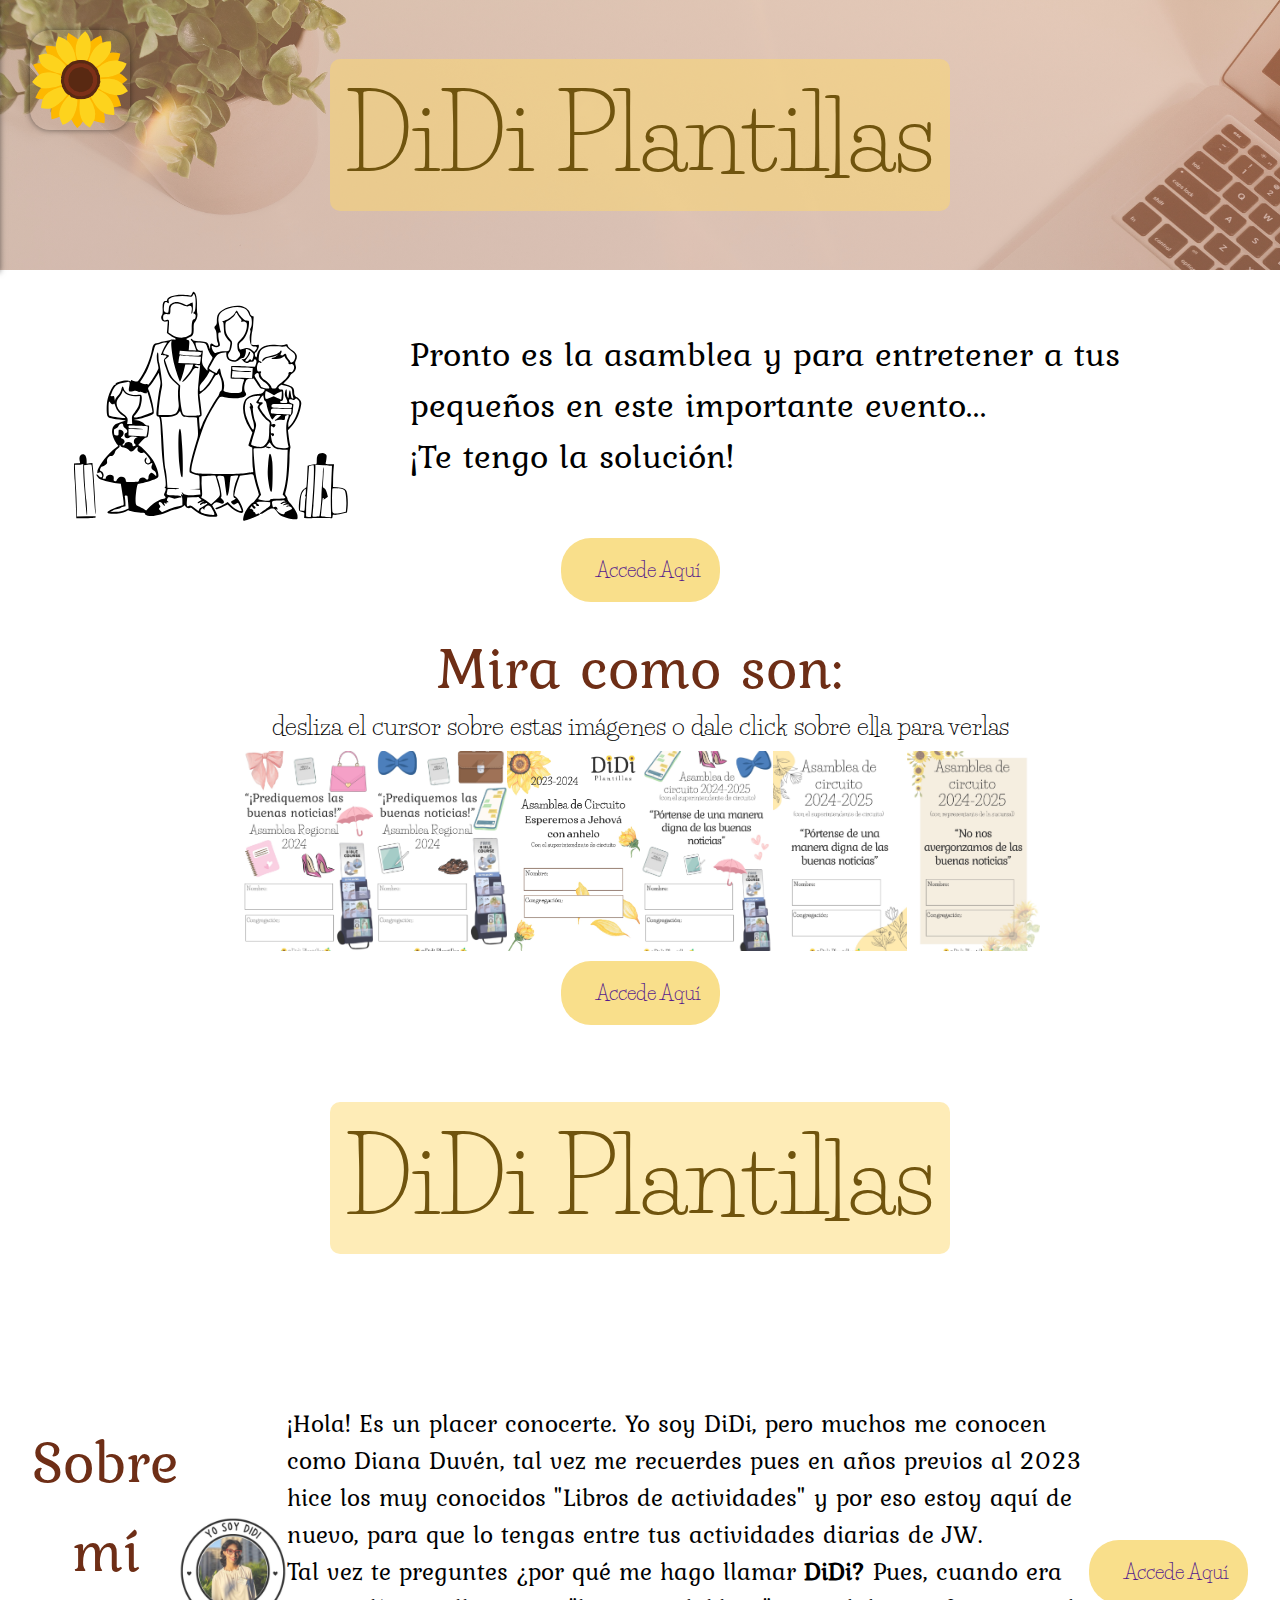
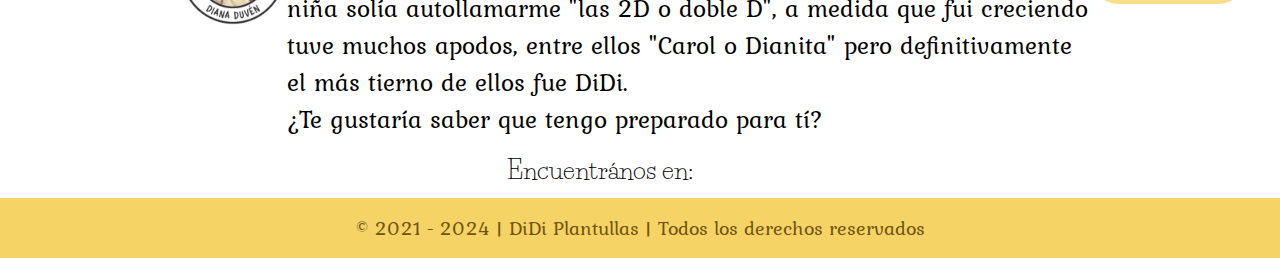
<file: index.html>
<!DOCTYPE html>
<html lang="es">
<head>
    <meta charset="UTF-8">
    <meta name="viewport" content="width=device-width, initial-scale=1.0">
    <link href='https://unpkg.com/boxicons@2.1.4/css/boxicons.min.css' rel='stylesheet'>
    <link rel="preconnect" href="https://fonts.googleapis.com">
    <link rel="preconnect" href="https://fonts.gstatic.com" crossorigin>
    <link href="https://fonts.googleapis.com/css2?family=Kurale&family=Life+Savers:wght@400;700;800&display=swap" rel="stylesheet">

    <link rel="stylesheet" href="style.css">


    <link rel="icon" type="imagenes/png" href="logo.png">

    <title>DiDi Plantillas</title>
</head>
<body>
<!-- BarNav -->
    <img src="menu-hamburguer.svg" alt="" class="hamburguer">
    <nav class="menu-navegacion">

        <li class="listas"><i class='bx bxs-home'></i><a href="">Home</a></li>

        <li class="listas"><i class='bx bx-user'></i><a href="#yo">¿Quién soy?</a></li>

        <li class="listas"><i class='bx bx-book'></i><a href="index3.html" target="_blank">Mis Plantillas</a></li>

        <li class="listas"><i class='bx bxs-phone-call'></i><a href="#contact">Contáctame</a></li>
    </nav>

<!-- Titulo -->
<main>
    <div class="contendor1">
            <h2 class="titulo">DiDi Plantillas</h2>
        </div>
    </div>
</main>

<!-- LANDING PAGE -->
<main>
    <div class="contenedor2">
        <img src="asamblea-removebg-preview.svg" class="asamblea">
        <p class="asamblea-text">Pronto es la asamblea y para entretener a tus pequeños en este importante evento... <br> ¡Te tengo la solución!</p>

        <li class="access"><a href="">Accede Aquí</a></li>
    </div>
</main>

<!-- Gallery -->
<div class="contenedor3">
    <h2 class="subtitulo">Mira como son:</h2>
    <h4 class="text">desliza el cursor sobre estas imágenes o dale click sobre ella para verlas</h4>

    <section>
        <img src="gallery/Libro de Actividades AR 2024 Niñas.jpg" alt="" class="galery">
        <img src="gallery/Libro de Actividades AR 2024 Niños.jpg" alt="" class="galery">
        <img src="gallery/Libro 2024 Superintendente (1)_page-0001.jpg" alt="" class="galery">
        <img src="gallery/Libro de Actividades AC Superintendente 2024.jpg" alt="" class="galery">
        <img src="gallery/Libro para Adolescentes Superintendente.jpg" alt="" class="galery">
        <img src="gallery/Libro para Adolescentes Representante.jpg" alt="" class="galery">
    </section>

    <li class="access"><a href="">Accede Aquí</a></li>
</div>

<!-- Titulo -->
<header class="header" id="home">
    <div class="contenedor-header">
        <h2 class="titulo">DiDi Plantillas</h2>
        <h3 class="title">Mi principal objetivo es ayudar</h3>
    </div>
</header>

<!-- Sobre mí -->
<main>
    <section class="contenedor5" id="yo">
        <h3 class="subtitulo">Sobre mí</h3>
        <div class="contenedor-sobre-mi">

            <div class="cont-yo">
                <img src="Yo didi2.jpg" alt="">

            <p class="copy-yo">¡Hola! Es un placer conocerte. Yo soy DiDi, pero muchos me conocen como Diana Duvén, tal vez me recuerdes pues en años previos al 2023 hice los muy conocidos "Libros de actividades" y por eso estoy aquí de nuevo, para que lo tengas entre tus actividades diarias de JW. <br> Tal vez te preguntes ¿por qué me hago llamar <b>DiDi?</b> Pues, cuando era niña solía autollamarme "las 2D o doble D", a medida que fui creciendo tuve muchos apodos, entre ellos "Carol o Dianita" pero definitivamente el más tierno de ellos fue DiDi.<br> ¿Te gustaría saber que tengo preparado para tí?</p><li class="access"><a href="">Accede Aquí</a></li>
            </div>

        </div>

    </section>
   
</main>

<!-- Contacto -->
<div class="contenedor4">
        <p class="text">Encuentrános en:
            <a href="https://www.instagram.com/didi.plantillas?utm_source=ig_web_button_share_sheet&igsh=ZDNlZDc0MzIxNw==" target="_blank" class="social-media-icon"><i class='bx bxl-instagram' ></i>
            </a> 
        
            <a href="https://wa.me/message/P2KMTSC5MXFCP1" target="_blank" class="social-media-icon">
                <i class='bx bxl-whatsapp' ></i>
            </a>   
    </p>
</div>

<!-- Copywritting -->
<p class="texto-final">© 2021 - 2024 | DiDi Plantullas | Todos los derechos reservados</p> 

<script src="menu.js"></script>
</body>
</html>
</file>
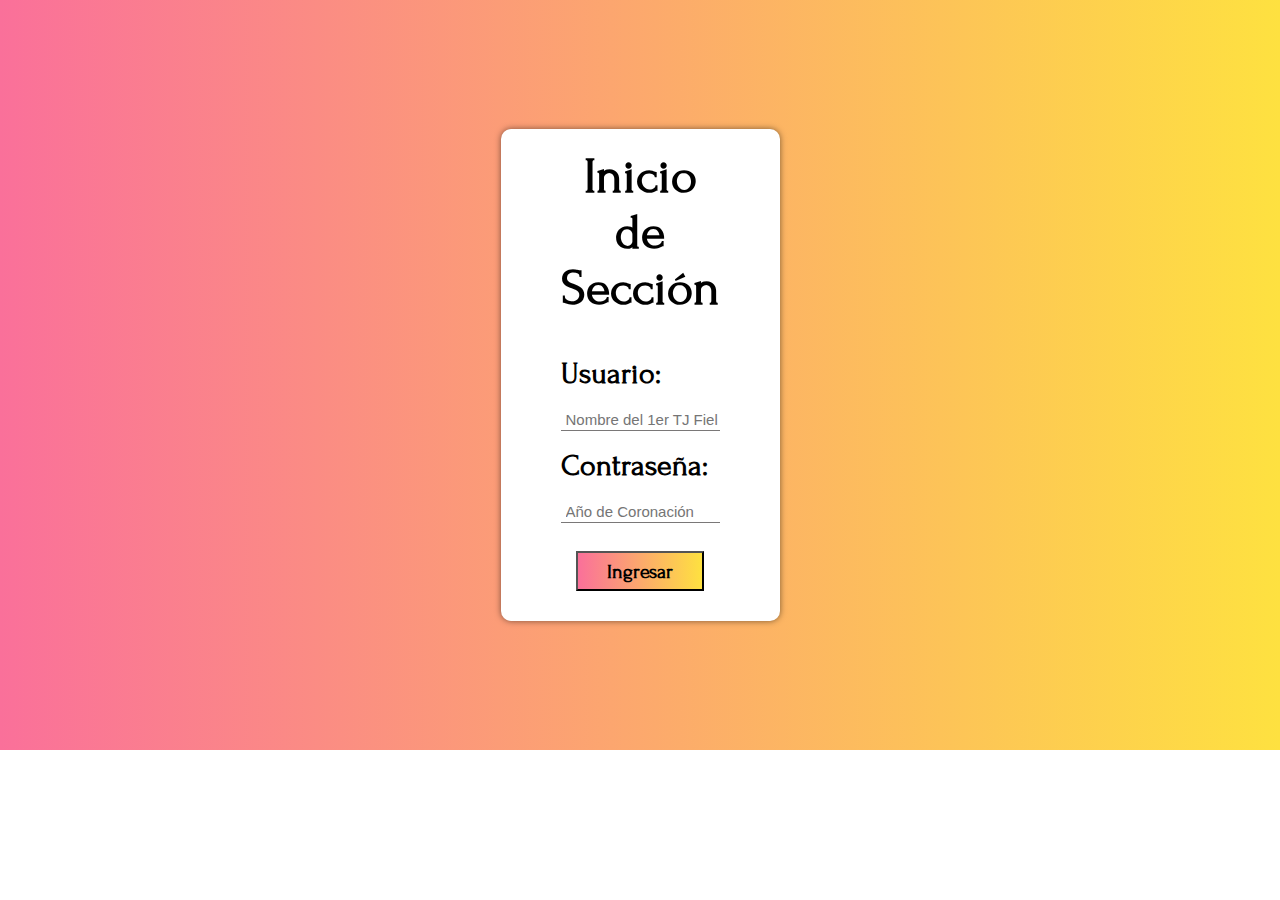
<file: index3.html>
<!DOCTYPE html>
<html lang="es">
<head>
    <meta charset="UTF-8">
    <meta name="viewport" content="width=device-width, initial-scale=1.0">
    <link href='https://unpkg.com/boxicons@2.1.4/css/boxicons.min.css' rel='stylesheet'>
    <link href="https://fonts.googleapis.com/css2?family=Forum&display=swap" rel="stylesheet">
    <link rel="stylesheet" href="style.css">
    <link rel="stylesheet" href="style3.css">

    <link rel="icon" type="imagenes/png" href="logo.png">

    <title>Inicio de Sección</title>
</head>
<body>
    
<!--Inicio de sección con parametros especificos-->
    <div class="boody">
    <form action="" class="form">

        <h1>Inicio de Sección</h1>

        <label class="nombre" for="">Usuario:</label>
        <input class="caja" type="text" placeholder="Nombre del 1er TJ Fiel" id="usuario">
        <br>

        <label class="nombre" for="">Contraseña:</label>
        <input class="caja" type="password" placeholder="Año de Coronación" id="clave">
        <br>

        <input class="boton" type="button" value="Ingresar" onclick="loguear()">

    </form>
    </div>

<script src="inicio.js"></script>
</body>
</html>
</file>
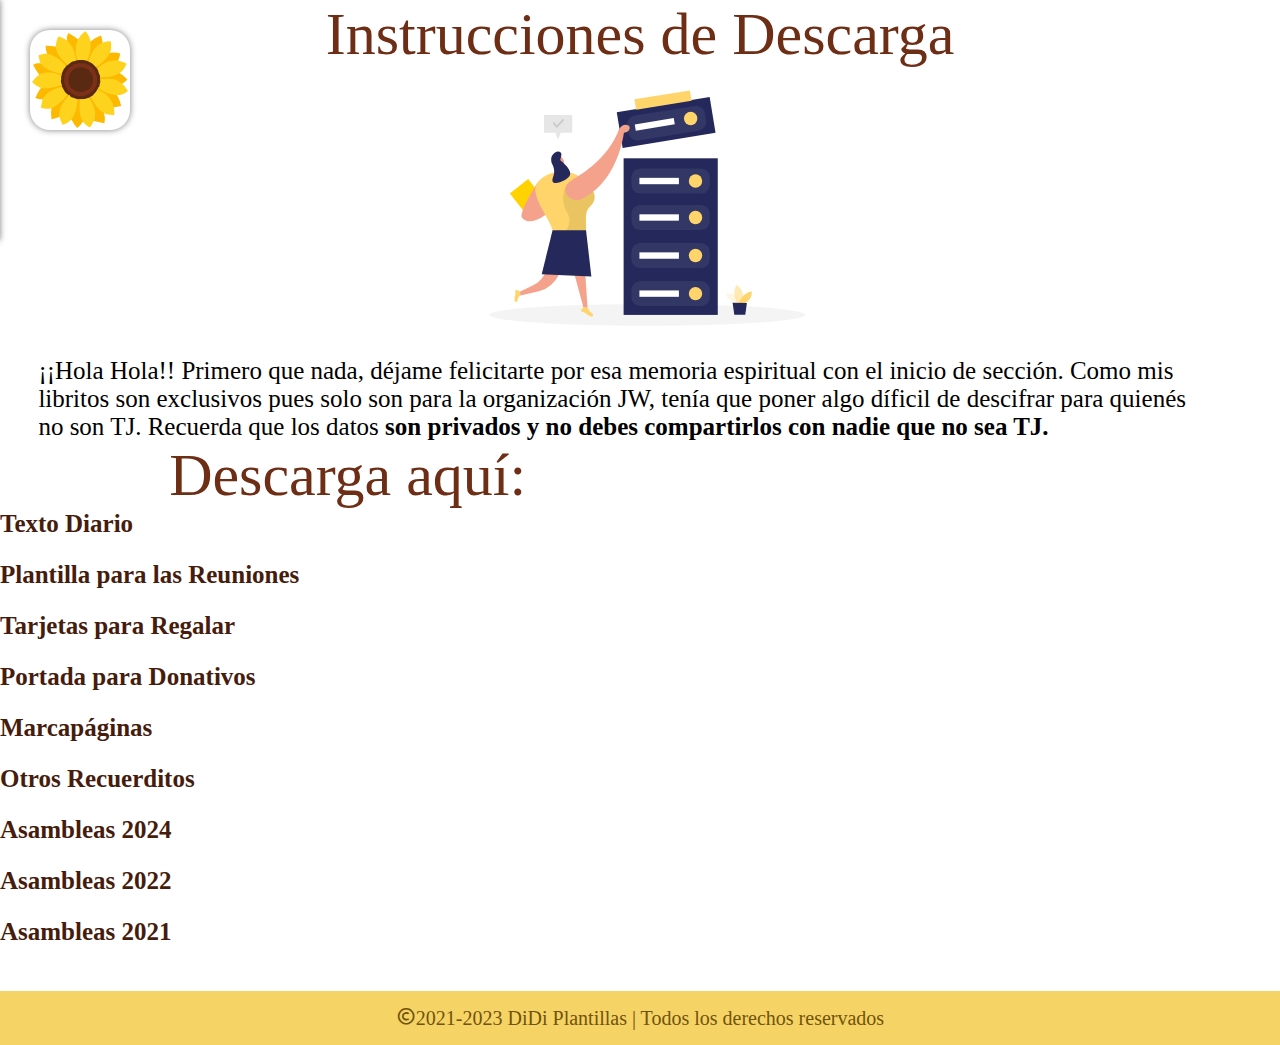
<file: index4.html>
<!DOCTYPE html>
<html lang="es">
<head>
    <meta charset="UTF-8">
    <meta name="viewport" content="width=device-width, initial-scale=1.0">
    <link href='https://unpkg.com/boxicons@2.1.4/css/boxicons.min.css' rel='stylesheet'>
    <link href="https://fonts.googleapis.com/css2?family=Forum&display=swap" rel="stylesheet">
    <link rel="stylesheet" href="style.css">

    <link rel="icon" type="imagenes/png" href="logo.png">

    <title>Descarga</title>
</head>
<body>

<!-- BarNav -->
    <!-- BarNav -->
    <img src="menu-hamburguer.svg" alt="" class="hamburguer">
    <nav class="menu-navegacion">

        <li class="listas"><i class='bx bxs-home'></i><a href="index.html">Home</a></li>

        <li class="listas"><i class='bx bx-user'></i><a href="index.html">¿Quién soy?</a></li>

        <li class="listas"><i class='bx bx-book'></i><a href="index3.html" target="_blank">Mis Plantillas</a></li>

        <li class="listas"><i class='bx bxs-phone-call'></i><a href="#contact">Contáctame</a></li>
    </nav>


<!--Instrucciones de descarga-->
<main>
    <div class="contenedor9">
        <div class="seccion" id="instruccion">
            <h2 class="subtitulo">Instrucciones de Descarga</h2>

            <div class="cont-instruccion">
                <img src="iconos/mis-plantillas.svg" alt="">
            </div>

            <p class="copy-instruccion">¡¡Hola Hola!! Primero que nada, déjame felicitarte por esa memoria espiritual con el inicio de sección. Como mis libritos son exclusivos pues solo son para la organización JW, tenía que poner algo díficil de descifrar para quienés no son TJ. Recuerda que los datos <b>son privados y no debes compartirlos con nadie que no sea TJ.</b></p>
        </div>
    </div>

<!--Descarga de plantillas del libro de actividades-->
<section>
    <div class="contenedor10">
        <div class="section" id="descarga">
            <h2 class="subtitulo">Descarga aquí:</h2>

            <div class="cont-descarga">
                <h4 class="clase2021">Texto Diario</h4>
                    <a href="https://drive.google.com/file/d/1uD3aXb0ZIEjx8pZ1XsioZ-CpE6mXj-Wa/view?usp=sharing" download="Texto diario" target="_blank">Descarga Aquí</a>

                <h4 class="clase2021">Plantilla para las Reuniones</h4>
                    <a href="https://drive.google.com/file/d/1Cwk7xn8bWCel3J5t0lRggzFhf6Y8YE5w/view?usp=sharing" target="_blank">Descarga aquí</a>

                <h4 class="clase2021">Tarjetas para Regalar</h4>
                    <a href="https://drive.google.com/file/d/19HzBYPJc8ffi7erQes7sk9rxYtSCoEQK/view?usp=sharing" target="_blank">Descarga aquí</a>  
            
                <h4 class="clase2021">Portada para Donativos</h4>
                    <a href="https://drive.google.com/file/d/1dBrIzdSJ-3I_EA1nctp9ak9t6sDVM9ZZ/view?usp=sharing" target="_blank">Descarga aquí</a>

                <h4 class="clase2021">Marcapáginas</h4>
                    <a href="https://drive.google.com/drive/folders/1d0Oz2T_EQ1tr3uxSR7kUGtfPFRChpoNf?usp=sharing" target="_blank">Descarga aquí</a>

                <h4 class="clase2021">Otros Recuerditos</h4>
                    <a href="https://drive.google.com/drive/folders/1Vjo1mMZHvQ6gtrcT7mFPeJAD3MSNwd0y?usp=sharing" target="_blank">Descarga aquí</a>
                    
                <h4 class="clase2021">Asambleas 2024</h4>
                    <a href="https://drive.google.com/drive/folders/1cdQl7NVKgWIbG2HX7S3y2rBXh_4hbo1G?usp=sharing" download="Asambleas 2024" target="_blank">Accede a todos los libros de actividades correspondientes a las asambleas 2024-2025</a>  

                    
                <h4 class="clase2021">Asambleas 2022</h4>
                    <a href="https://drive.google.com/drive/folders/16W_VCnfbW2Sh66YY1MFSZWvtIvtpaNuJ?usp=sharing" download="Libro de actividades2022" target="_blank">Accede a todos los libros de actividades correspondientes a las asambleas 2022</a>    

                <h4 class="clase2021">Asambleas 2021</h4>
                    <a href="https://drive.google.com/drive/folders/1VjaPFbbI6mxxRT4Pq5NsX513c2XQz2W0?usp=sharing" download="Libro de actividades2021" target="_blank">Accede a todos los libros de actividades correspondientes a las asambleas 2021</a>
            </div>
        </div>
    </div>
</section>
</main>

            
<!--Derechos de autor-->
<p class="texto-final1"><i class='bx bx-copyright'></i>2021-2023 DiDi Plantillas | Todos los derechos reservados</p>


<script src="menu.js"></script>
</body>
</html>
</file>
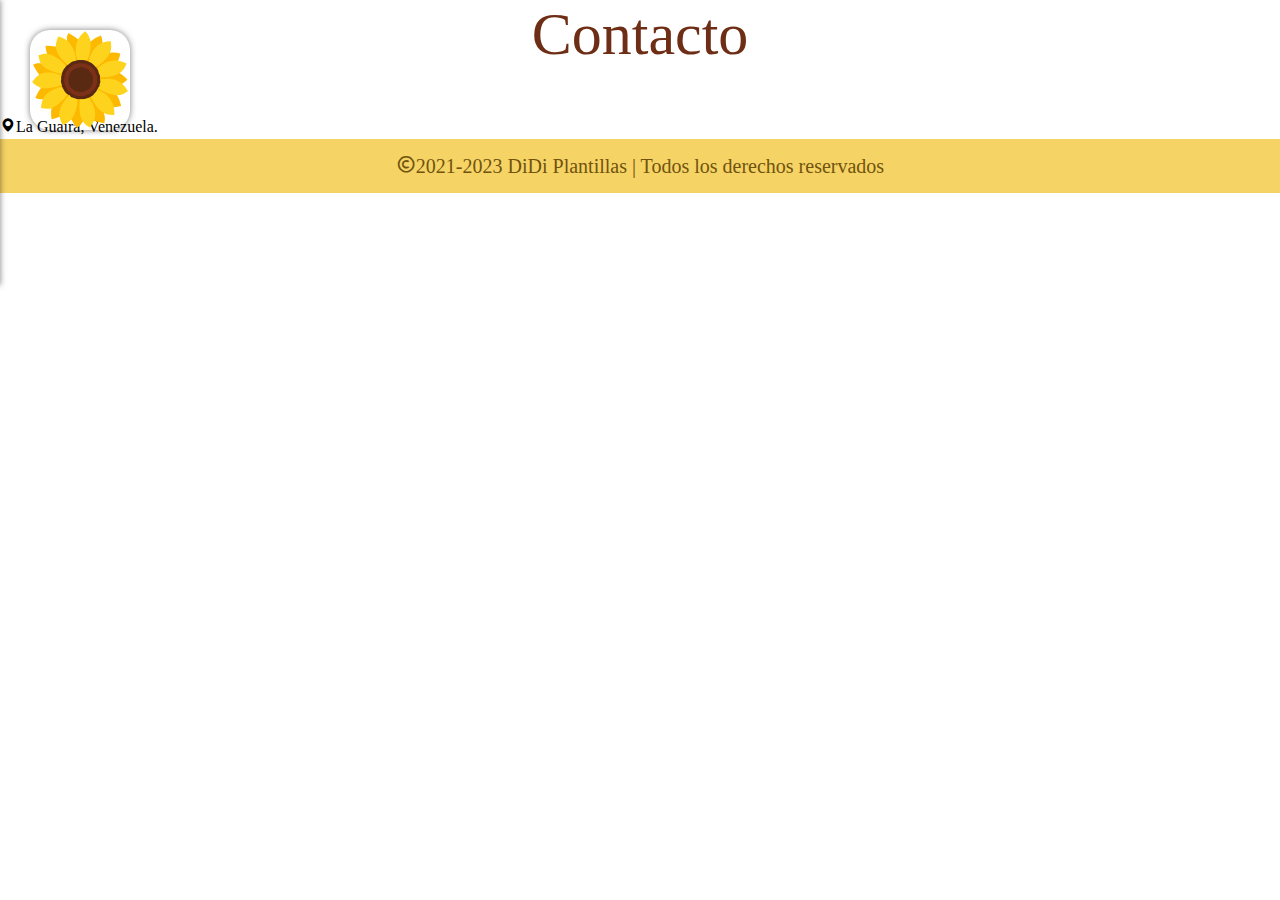
<file: inicio.html>
<!DOCTYPE html>
<html lang="es">
<head>
    <meta charset="UTF-8">
    <meta name="viewport" content="width=device-width, initial-scale=1.0">
    <link href='https://unpkg.com/boxicons@2.1.4/css/boxicons.min.css' rel='stylesheet'>
    <link href="https://fonts.googleapis.com/css2?family=Forum&display=swap" rel="stylesheet">
    <link rel="stylesheet" href="style.css">

    <link rel="icon" type="imagenes/png" href="logo.png">

    <title>DiDi Plantillas</title>
</head>
<body>

<!-- BarNav -->
<img src="menu-hamburguer.svg" alt="" class="hamburguer">
<nav class="menu-navegacion">

    <li class="listas"><i class='bx bx-label'></i><a href="index.html">Landing Page</a></li>

    <li class="listas"><i class='bx bxs-home'></i><a href="">Inicio</a></li>

    <li class="listas"><i class='bx bx-user'></i><a href="">¿Quién soy?</a></li>

    <li class="listas"><i class='bx bx-book'></i><a href="index3.html" target="_blank">Mis Plantillas</a></li>

    <li class="listas"><i class='bx bxs-phone-call'></i><a href="#contact">Contáctame</a></li>
</nav>



<!-- Contacto -->
    <footer id="contact">
        <h3 class="subtitulo">Contacto</h3>
        <div class="social-media">

            <div class="linea">
                <a href="https://instagram.com/didi.plantillas?igshid=NjIwNzIyMDk2Mg==" target="_blank" class="social"><i class='bx bxl-instagram'></i>Didi Plantillas</a>
            </div>

            <div class="linea">
                <a href="https://mail.google.com/mail/u/0/?pli=1#inbox/FMfcgzGtwzjcZRZlgrGqBzkPtvGhQwpg?compose=new" target="_blank" class="social"><i class='bx bxl-gmail'></i>Un email</a>
            </div>
            
            <div class="linea">
                <i class='bx bxs-map'></i>La Guaira, Venezuela.
            </div>

        </div>
    </footer>

<!--Derechos de autor-->
<p class="texto-final"><i class='bx bx-copyright'></i>2021-2023 DiDi Plantillas | Todos los derechos reservados</p>



<script src="menu.js"></script>
</body>
</html>
</file>
<file: style.css>
*{
    margin: 0;
    padding: 0;
    box-sizing: border-box;
}

:root{
    scroll-behavior: smooth
}

body{
    font-family: "Life Savers", serif;
    font-weight: 400;
    font-style: normal;
    
    font-family: "Kurale", serif;
    font-weight: 400;
    font-style: normal;
}

/* BarNav */
.hamburguer{
    position: fixed;
    top: 30px;
    left: 30px;
    background: transparent;
    width: 100px;
    height: 100px;
    cursor: pointer;
    border-radius: 20%;
    box-shadow: 0 0 6px rgba(0, 0, 0, .5);
}

.menu-navegacion{
    position: fixed;
    top: 0;
    padding: 30px;
    left: 0;
    width: 30vw;
    background-image: linear-gradient(120deg, #f6d365 0%, #fda085 100%);
    display: flex;
    flex-direction: column;
    justify-content: space-between;
    align-items: flex-start;
    transition: .5s ease-in;
    transform: translate(-100%);

    box-shadow: 0 0 6px rgba(0,0,0,.5);
    cursor: pointer;
}

.spread{
    transform: translate(0%);
}

.listas{
    display: inline-block;
    font-size: 25px;
    padding: 8px;
}

.listas a{
    color:#6e2e16;
    list-style: none;
    font-family: "Life Savers", serif;
    font-weight: 400;
    font-style: bold;
    margin-left: 5px;
    width: max-content;
    text-decoration: none;
}

/* Titulo */
.contendor1{
    height: 30vh;
    background-image: linear-gradient(to top, rgba(199, 144, 129, 0.533) 0%, rgba(223, 165, 121, 0.449) 100%), url(fondoestudio.jpg);
    background-repeat: no-repeat;
    background-size: cover;
    background-position: top;
    background-attachment: fixed;

    display: flex;
    justify-content: start;
    align-items: start;
    padding: 20px 10px;
    flex-direction: column; 
}

.titulo{
    margin: auto;
    color: black;
    font-size: 120px;
    font-family: "Life Savers", serif;
    font-weight: 400;
    font-style: normal;
}

/* Landing Page */
.contenedor2{
    margin: auto;
    margin-top: 10px;
    width: 90%;
    display: flex;
    justify-content: space-between;
    align-items: center;
    flex-wrap: wrap;
}

.asamblea{
    width: 25%;
}

.asamblea-text{
    width: 70%;
    font-size: 35px;
        
    font-family: "Kurale", serif;
    font-weight: 400;
    font-style: normal;
}

.access{
    margin: auto;
    margin-top: 10px;
    list-style: none;
    background-color: #f9df8b;
    color: #6e2e16;;
    padding: 20px;
    border-radius: 30px;
    cursor: pointer;

    font-family: "Life Savers", serif;
    font-weight: 400;
    font-style: normal;
    margin-bottom: 10px;
}

a:link, .contact{
    text-decoration: none;
    color: white;
}

/* Gallery */
.contenedor3{
    margin: auto;
    margin-top: 10px;
    width: 100%;

    display: flex;
    justify-content: space-between;
    align-items: center;
    flex-direction: column;
    margin-top: 10px;
}

.subtitulo{
    font-family: "Kurale", serif;
    font-weight: 400;

    font-size: 40px;
}

.text{
    font-family: "Life Savers", serif;
    font-weight: 400;
    font-style: bold;

    font-size: 25px;

    margin-bottom: 10px;
}

section{
  display: flex;
  width: 800px;
  height: 200px;
}
section img{
  width:0px;
  flex-grow: 1;

  object-fit: cover;
  opacity: .8;
  transition: .5s ease;
}
section img:hover{
  cursor: pointer;
  width: 100px;


  opacity: 1;
  filter: contrast(120%);
}

/* Titulo */
.contenedor-header{
    height: 40vh;
    background-image: linear-gradient(to top, rgba(199, 144, 129, 0.533) 0%, rgba(223, 165, 121, 0.449) 100%), url(fondoestudio.jpg);
    background-repeat: no-repeat;
    background-size: cover;
    background-position: center;
    background-attachment: fixed;

    display: flex;
    justify-content: center;
    align-items: center;
    flex-direction: column;
}

.titulo{
    font-size: 100px;
    background-color: rgba(252, 216, 109, 0.493);
    color: #70540e;
    padding: 15px;
    border-radius: 10px;
    text-align: center;
}

.title{
    font-size: 50px;
    color: white;
    border-radius: 10px;
    text-align: center;
}

.subtitulo{
    text-align: center;
    color: #6e2e16;
    font-size: 60px;
}

/* Sobre mi */
.contenedor5{
    margin: auto;
    margin-top: 10px;
    width: 95%;
}

.cont-yo{
    display: flex;
    justify-content: space-between;
    align-items: center;
    flex-wrap: wrap;
}

.subtitulo{
    justify-content: center;
    align-items: center;
    margin: auto;

}

.cont-yo img{
    width:5%;
    margin: auto;
}

.copy-yo{
    margin: auto;
    width: 75%;
    font-size: 25px;
}


/* Mis Didis Plantillas */
/*Instrucciones*/
.cont-instruccion{
    display: flex;
    justify-content: center;
    align-items: center;
    flex-wrap: wrap;
}

.cont-instruccion img{
    width: 30%;
}

.copy-instruccion{
    width: 90%;
    margin-left: 3%;
    font-size: 25px;
}

/*Descarga*/

.clase2021{
    font-size: 25px;
    color: #461c0d;
    margin:auto;
}

a{
    margin-left: 15px;
    font-size: 20px;
    margin-bottom: 10px;
    text-decoration: none;

}

a:hover{
    color: #6e2e16;
    background-color: #f9df8b;
    padding: 5px;
    border-radius: 10px;
}

/*Contact*/ 
.contenedor4{
    margin-top: 150px;
    display: flex;
    justify-content: center;
    align-items: center;
    flex-wrap: wrap;
}

.social-media-icon{
    color:#70540e;
    text-align: start;
}

/* Copyrigth */
.texto-final{
    padding: 15px;
    margin-top: 3px;
    background: #f6d365;
    text-align: center;
    font-size: 20px;
    color:#70540e;
}

.texto-final1{
    padding: 15px;
    margin-top: 350px;
    background: #f6d365;
    text-align: center;
    font-size: 20px;
    color:#70540e;
}


@import url('https://fonts.googleapis.com/css2?family=Kurale&family=Life+Savers:wght@400;700;800&display=swap')
</file>
<file: style3.css>
*{
    margin: 0;
    padding: 0;
    box-sizing: border-box;
}

.boody{
    font-family: 'Forum', cursive;
    background: linear-gradient(to right, #fa709a 0%, #fee140 100%);
    height: 750px;
    display: flex;
    justify-content: center;
    align-items: center;
}

h1{
    text-align: center;
    font-weight: 700 bolder;
    font-size: 50px;
    font-family: 'Forum', cursive;
    margin-bottom: 40px;
}

form{
    background: #fff;
    padding: 20px 60px;
    box-shadow: 0 0 6px 0 rgba(0, 0, 0, 0.5);
    border-radius: 10px;
}

.form{
    position: relative;
    margin: 150%;
}

.nombre{
    color: rgb(0, 0, 0);
    font-size: 30px;
    font-weight: bold;
}

.caja{
    background: none;
    color: #7a7878;
    font-size: 15px;
    padding: 20px 1px 2px 5px;
    display: block;
    width: 100%;
    border: none;
    border-bottom: 1px solid;
}

input:focus{
    outline: none;
    color: #000000;
}

.boton{
    font-family: 'Forum', cursive;
    background: linear-gradient(to right, #fa709a 0%, #fee140 100%);
    font-weight: bold;
    display: block;
    width: 80%;
    margin: 10px auto;
    height: 40px;
    font-size: 20px;
    cursor: pointer;
}


@media screen and (max-width: 300px) {
    .boody{
        height: 100%;
    }

    form{
        width: 90%;
    }
}
</file>
